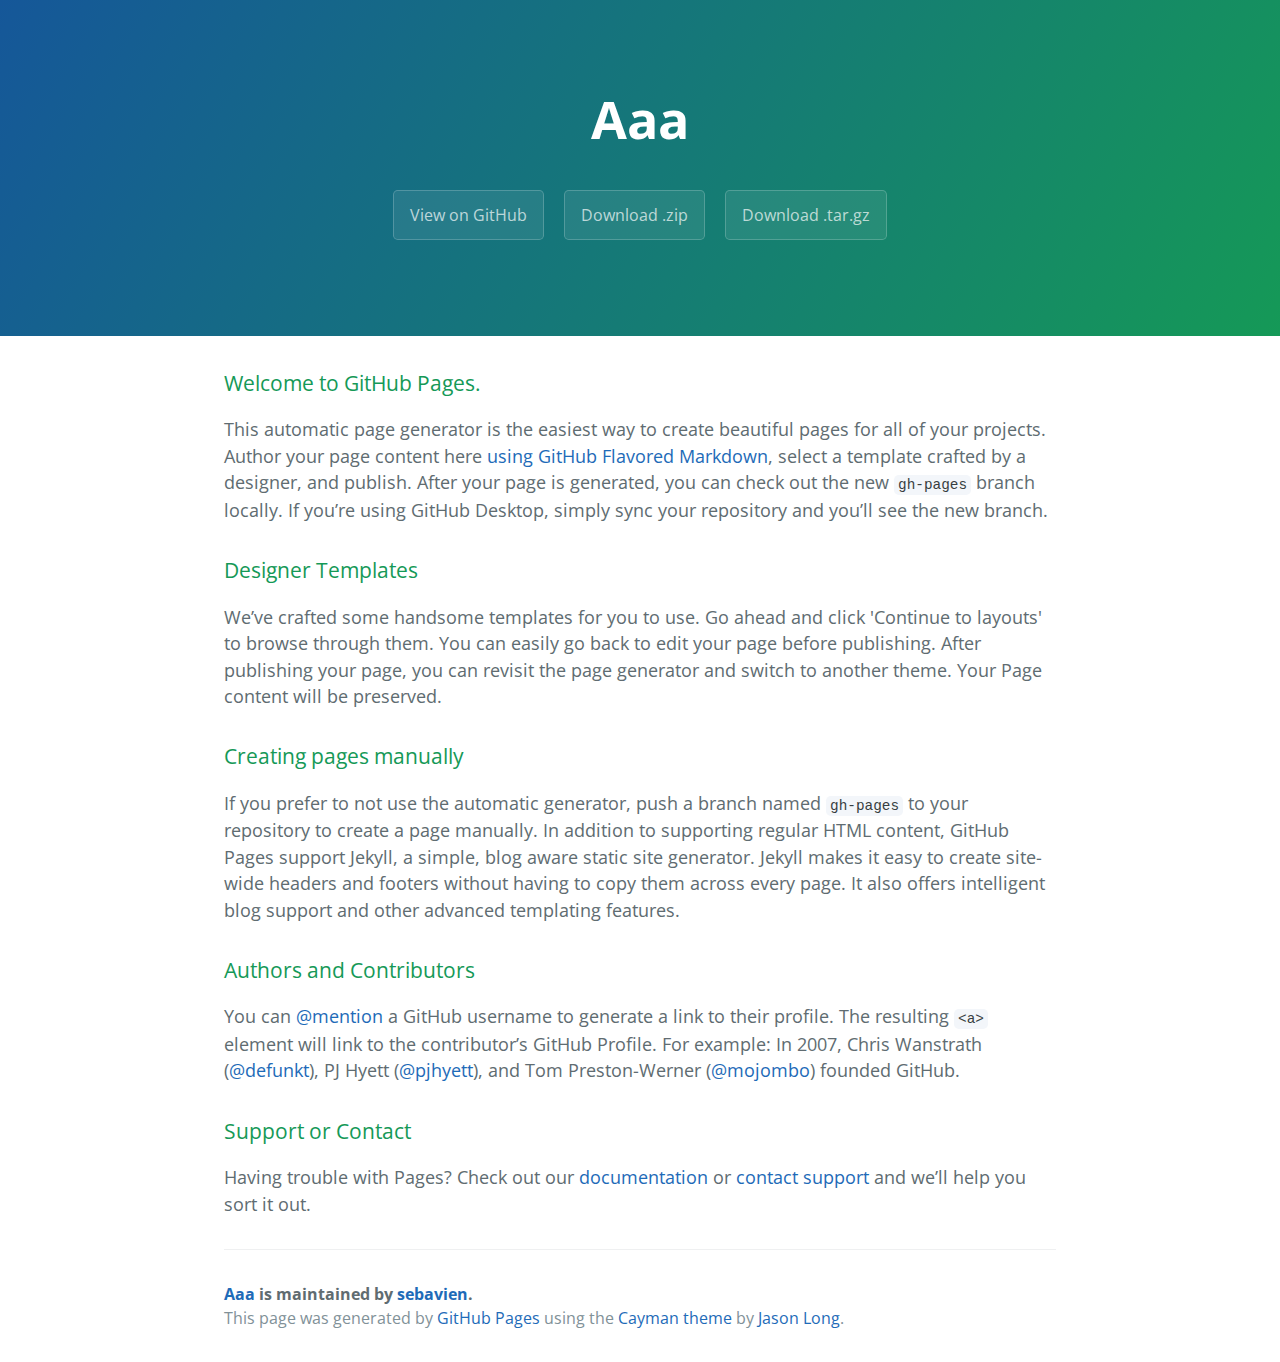
<file: index.html>
<!DOCTYPE html>
<html lang="en-us">
  <head>
    <meta charset="UTF-8">
    <title>Aaa by sebavien</title>
    <meta name="viewport" content="width=device-width, initial-scale=1">
    <link rel="stylesheet" type="text/css" href="stylesheets/normalize.css" media="screen">
    <link href='https://fonts.googleapis.com/css?family=Open+Sans:400,700' rel='stylesheet' type='text/css'>
    <link rel="stylesheet" type="text/css" href="stylesheets/stylesheet.css" media="screen">
    <link rel="stylesheet" type="text/css" href="stylesheets/github-light.css" media="screen">
  </head>
  <body>
    <section class="page-header">
      <h1 class="project-name">Aaa</h1>
      <h2 class="project-tagline"></h2>
      <a href="https://github.com/sebavien/aaa" class="btn">View on GitHub</a>
      <a href="https://github.com/sebavien/aaa/zipball/master" class="btn">Download .zip</a>
      <a href="https://github.com/sebavien/aaa/tarball/master" class="btn">Download .tar.gz</a>
    </section>

    <section class="main-content">
      <h3>
<a id="welcome-to-github-pages" class="anchor" href="#welcome-to-github-pages" aria-hidden="true"><span aria-hidden="true" class="octicon octicon-link"></span></a>Welcome to GitHub Pages.</h3>

<p>This automatic page generator is the easiest way to create beautiful pages for all of your projects. Author your page content here <a href="https://guides.github.com/features/mastering-markdown/">using GitHub Flavored Markdown</a>, select a template crafted by a designer, and publish. After your page is generated, you can check out the new <code>gh-pages</code> branch locally. If you’re using GitHub Desktop, simply sync your repository and you’ll see the new branch.</p>

<h3>
<a id="designer-templates" class="anchor" href="#designer-templates" aria-hidden="true"><span aria-hidden="true" class="octicon octicon-link"></span></a>Designer Templates</h3>

<p>We’ve crafted some handsome templates for you to use. Go ahead and click 'Continue to layouts' to browse through them. You can easily go back to edit your page before publishing. After publishing your page, you can revisit the page generator and switch to another theme. Your Page content will be preserved.</p>

<h3>
<a id="creating-pages-manually" class="anchor" href="#creating-pages-manually" aria-hidden="true"><span aria-hidden="true" class="octicon octicon-link"></span></a>Creating pages manually</h3>

<p>If you prefer to not use the automatic generator, push a branch named <code>gh-pages</code> to your repository to create a page manually. In addition to supporting regular HTML content, GitHub Pages support Jekyll, a simple, blog aware static site generator. Jekyll makes it easy to create site-wide headers and footers without having to copy them across every page. It also offers intelligent blog support and other advanced templating features.</p>

<h3>
<a id="authors-and-contributors" class="anchor" href="#authors-and-contributors" aria-hidden="true"><span aria-hidden="true" class="octicon octicon-link"></span></a>Authors and Contributors</h3>

<p>You can <a href="https://help.github.com/articles/basic-writing-and-formatting-syntax/#mentioning-users-and-teams" class="user-mention">@mention</a> a GitHub username to generate a link to their profile. The resulting <code>&lt;a&gt;</code> element will link to the contributor’s GitHub Profile. For example: In 2007, Chris Wanstrath (<a href="https://github.com/defunkt" class="user-mention">@defunkt</a>), PJ Hyett (<a href="https://github.com/pjhyett" class="user-mention">@pjhyett</a>), and Tom Preston-Werner (<a href="https://github.com/mojombo" class="user-mention">@mojombo</a>) founded GitHub.</p>

<h3>
<a id="support-or-contact" class="anchor" href="#support-or-contact" aria-hidden="true"><span aria-hidden="true" class="octicon octicon-link"></span></a>Support or Contact</h3>

<p>Having trouble with Pages? Check out our <a href="https://help.github.com/pages">documentation</a> or <a href="https://github.com/contact">contact support</a> and we’ll help you sort it out.</p>

      <footer class="site-footer">
        <span class="site-footer-owner"><a href="https://github.com/sebavien/aaa">Aaa</a> is maintained by <a href="https://github.com/sebavien">sebavien</a>.</span>

        <span class="site-footer-credits">This page was generated by <a href="https://pages.github.com">GitHub Pages</a> using the <a href="https://github.com/jasonlong/cayman-theme">Cayman theme</a> by <a href="https://twitter.com/jasonlong">Jason Long</a>.</span>
      </footer>

    </section>

  
  </body>
</html>
</file>
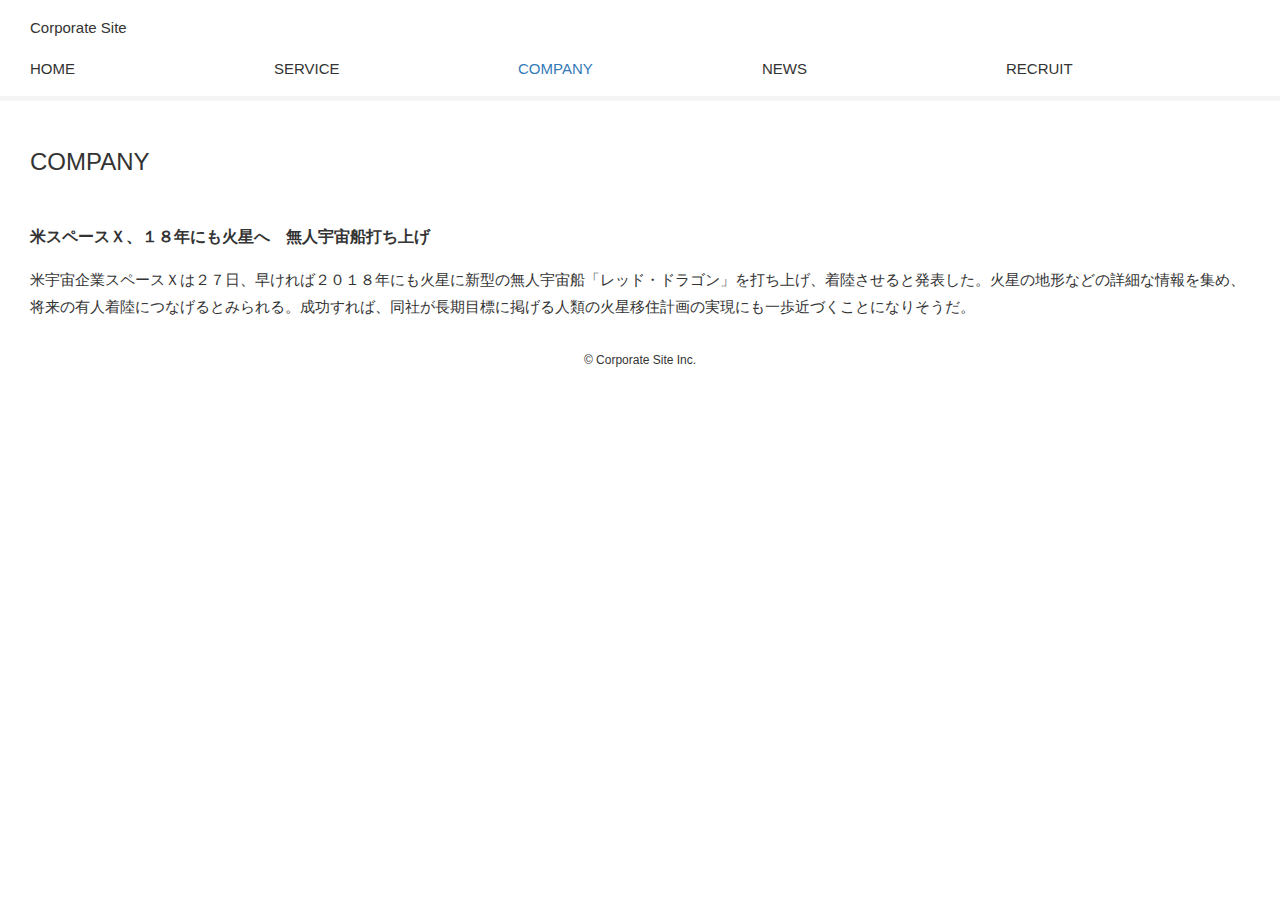
<file: company/index.html>
<!DOCTYPE html>
<html lang="ja">
<head>
<meta charset="utf-8">
<meta name="viewport" content="width=device-width, initial-scale=1">
<title></title>
<link rel="stylesheet" href="../css/reset.css">
<link rel="stylesheet" href="../css/style.css">
<style>

</style>
<script src="http://ajax.googleapis.com/ajax/libs/jquery/2.1.1/jquery.min.js"></script>
<script src="http://www.greenmarble.jp/debug.js"></script>
<script>
$(function(){

});
</script>
</head>
<body>
<div id="header-wrapper">
	<header>
		<span id="sitelogo">Corporate Site</span>
		<nav id="gnav">
			<ul id="gnavList">
				<li><a href="../index.html">HOME</a></li>
				<li><a href="../service/index.html">SERVICE</a></li>
				<li class="active"><a href="../company/index.html">COMPANY</a></li>
				<li><a href="../news/index.html">NEWS</a></li>
				<li><a href="../recruit/index.html">RECRUIT</a></li>
			</ul>
		</nav>
	</header>
</div>
<div class="contents-wrapper">
	<main class="contents">
		<h1>COMPANY</h1>
		<article>
			<h2>米スペースＸ、１８年にも火星へ　無人宇宙船打ち上げ</h2>
			<p>米宇宙企業スペースＸは２７日、早ければ２０１８年にも火星に新型の無人宇宙船「レッド・ドラゴン」を打ち上げ、着陸させると発表した。火星の地形などの詳細な情報を集め、将来の有人着陸につなげるとみられる。成功すれば、同社が長期目標に掲げる人類の火星移住計画の実現にも一歩近づくことになりそうだ。</p>
		</article>
	</main>
</div>
<div id="footer-wrapper">
	<footer>
		<p>&copy; Corporate Site Inc.</p>
	</footer>
</div>
</body>
</html>
</file>
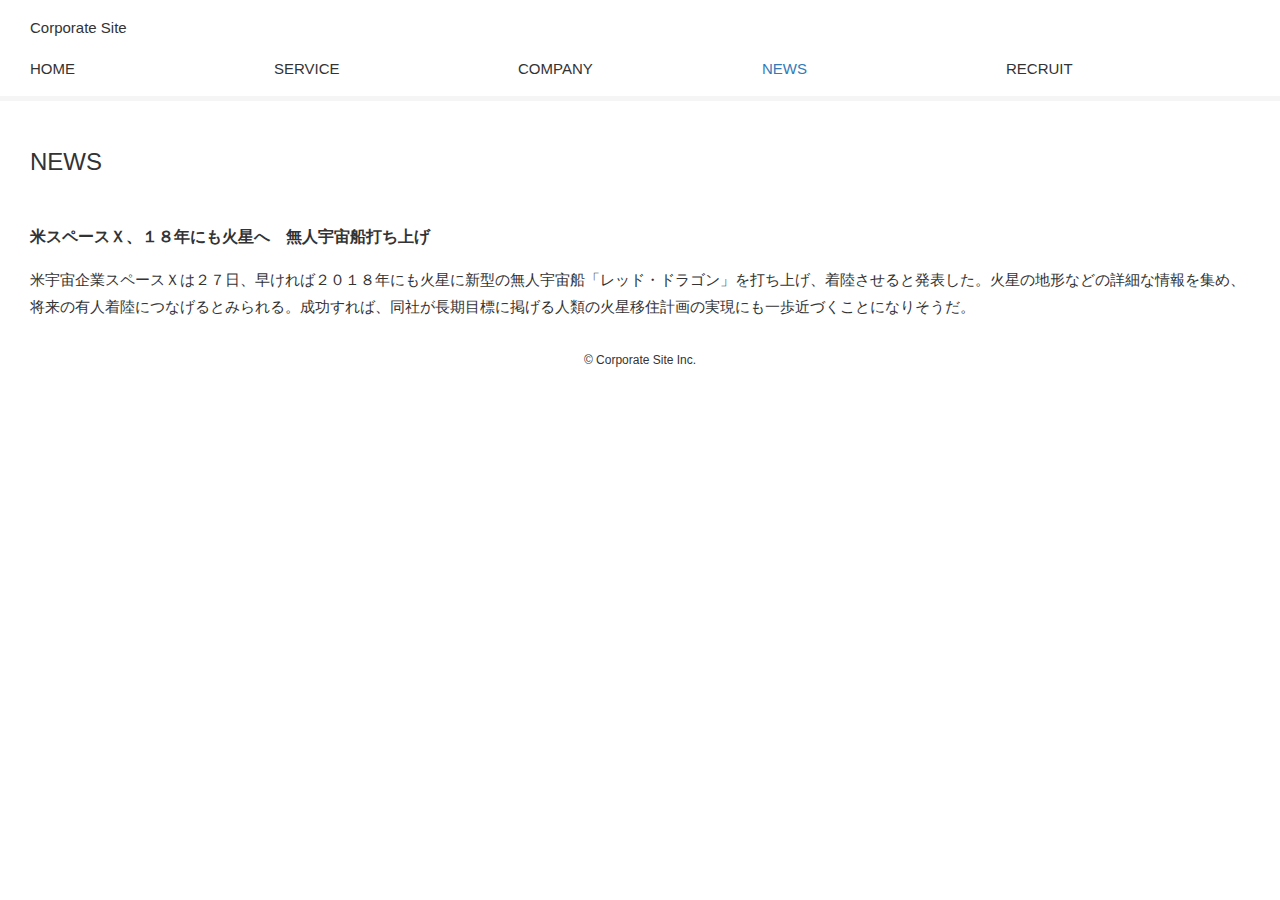
<file: news/index.html>
<!DOCTYPE html>
<html lang="ja">
<head>
<meta charset="utf-8">
<meta name="viewport" content="width=device-width, initial-scale=1">
<title></title>
<link rel="stylesheet" href="../css/reset.css">
<link rel="stylesheet" href="../css/style.css">
<style>

</style>
<script src="http://ajax.googleapis.com/ajax/libs/jquery/2.1.1/jquery.min.js"></script>
<script src="http://www.greenmarble.jp/debug.js"></script>
<script>
$(function(){

});
</script>
</head>
<body>
<div id="header-wrapper">
	<header>
		<span id="sitelogo">Corporate Site</span>
		<nav id="gnav">
			<ul id="gnavList">
				<li><a href="../index.html">HOME</a></li>
				<li><a href="../service/index.html">SERVICE</a></li>
				<li><a href="../company/index.html">COMPANY</a></li>
				<li class="active"><a href="../news/index.html">NEWS</a></li>
				<li><a href="../recruit/index.html">RECRUIT</a></li>
			</ul>
		</nav>
	</header>
</div>
<div class="contents-wrapper">
	<main class="contents">
		<h1>NEWS</h1>
		<article>
			<h2>米スペースＸ、１８年にも火星へ　無人宇宙船打ち上げ</h2>
			<p>米宇宙企業スペースＸは２７日、早ければ２０１８年にも火星に新型の無人宇宙船「レッド・ドラゴン」を打ち上げ、着陸させると発表した。火星の地形などの詳細な情報を集め、将来の有人着陸につなげるとみられる。成功すれば、同社が長期目標に掲げる人類の火星移住計画の実現にも一歩近づくことになりそうだ。</p>
		</article>
	</main>
</div>
<div id="footer-wrapper">
	<footer>
		<p>&copy; Corporate Site Inc.</p>
	</footer>
</div>
</body>
</html>
</file>
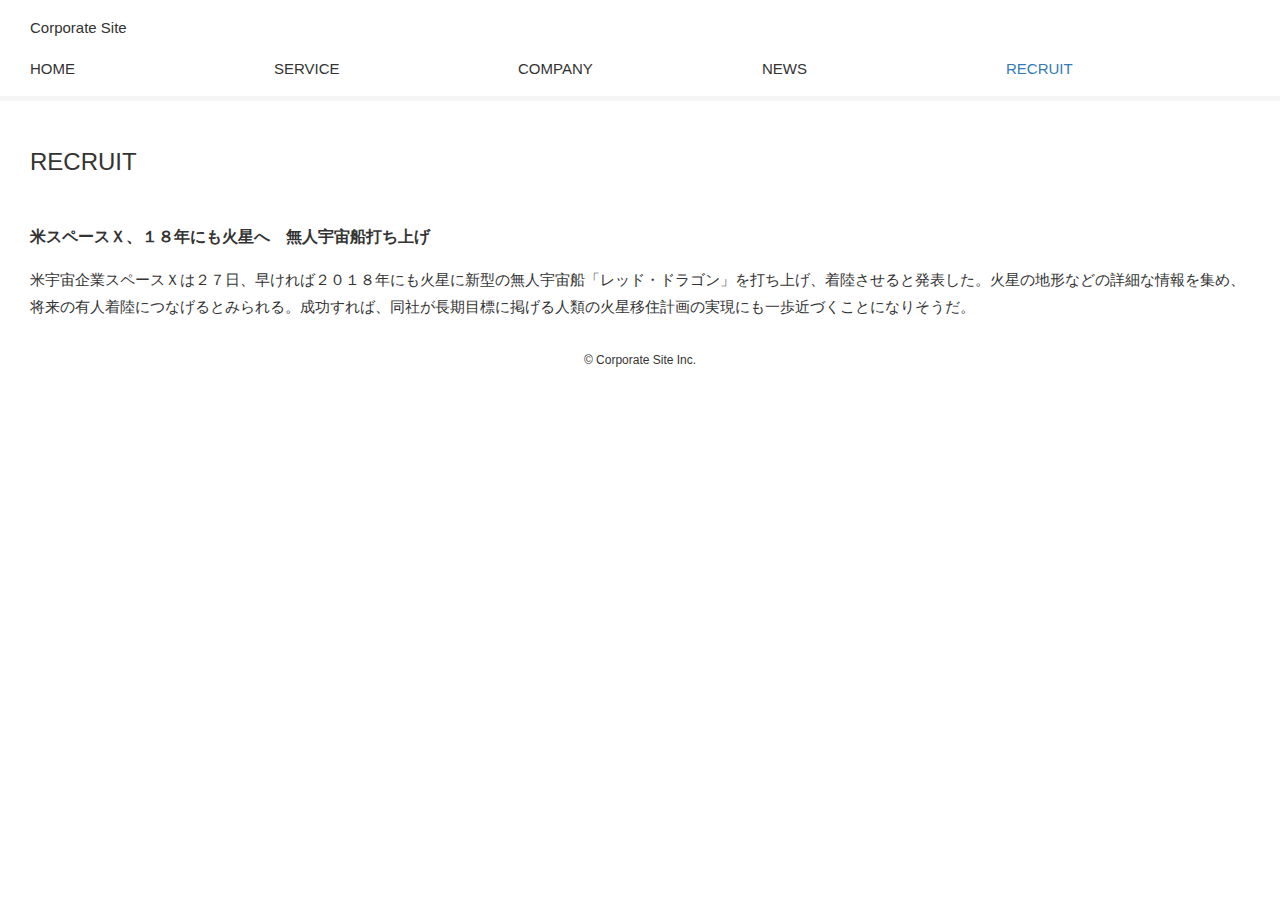
<file: recruit/index.html>
<!DOCTYPE html>
<html lang="ja">
<head>
<meta charset="utf-8">
<meta name="viewport" content="width=device-width, initial-scale=1">
<title></title>
<link rel="stylesheet" href="../css/reset.css">
<link rel="stylesheet" href="../css/style.css">
<style>

</style>
<script src="http://ajax.googleapis.com/ajax/libs/jquery/2.1.1/jquery.min.js"></script>
<script src="http://www.greenmarble.jp/debug.js"></script>
<script>
$(function(){

});
</script>
</head>
<body>
<div id="header-wrapper">
	<header>
		<span id="sitelogo">Corporate Site</span>
		<nav id="gnav">
			<ul id="gnavList">
				<li><a href="../index.html">HOME</a></li>
				<li><a href="../service/index.html">SERVICE</a></li>
				<li><a href="../company/index.html">COMPANY</a></li>
				<li><a href="../news/index.html">NEWS</a></li>
				<li class="active"><a href="../recruit/index.html">RECRUIT</a></li>
			</ul>
		</nav>
	</header>
</div>
<div class="contents-wrapper">
	<main class="contents">
		<h1>RECRUIT</h1>
		<article>
			<h2>米スペースＸ、１８年にも火星へ　無人宇宙船打ち上げ</h2>
			<p>米宇宙企業スペースＸは２７日、早ければ２０１８年にも火星に新型の無人宇宙船「レッド・ドラゴン」を打ち上げ、着陸させると発表した。火星の地形などの詳細な情報を集め、将来の有人着陸につなげるとみられる。成功すれば、同社が長期目標に掲げる人類の火星移住計画の実現にも一歩近づくことになりそうだ。</p>
		</article>
	</main>
</div>
<div id="footer-wrapper">
	<footer>
		<p>&copy; Corporate Site Inc.</p>
	</footer>
</div>
</body>
</html>
</file>
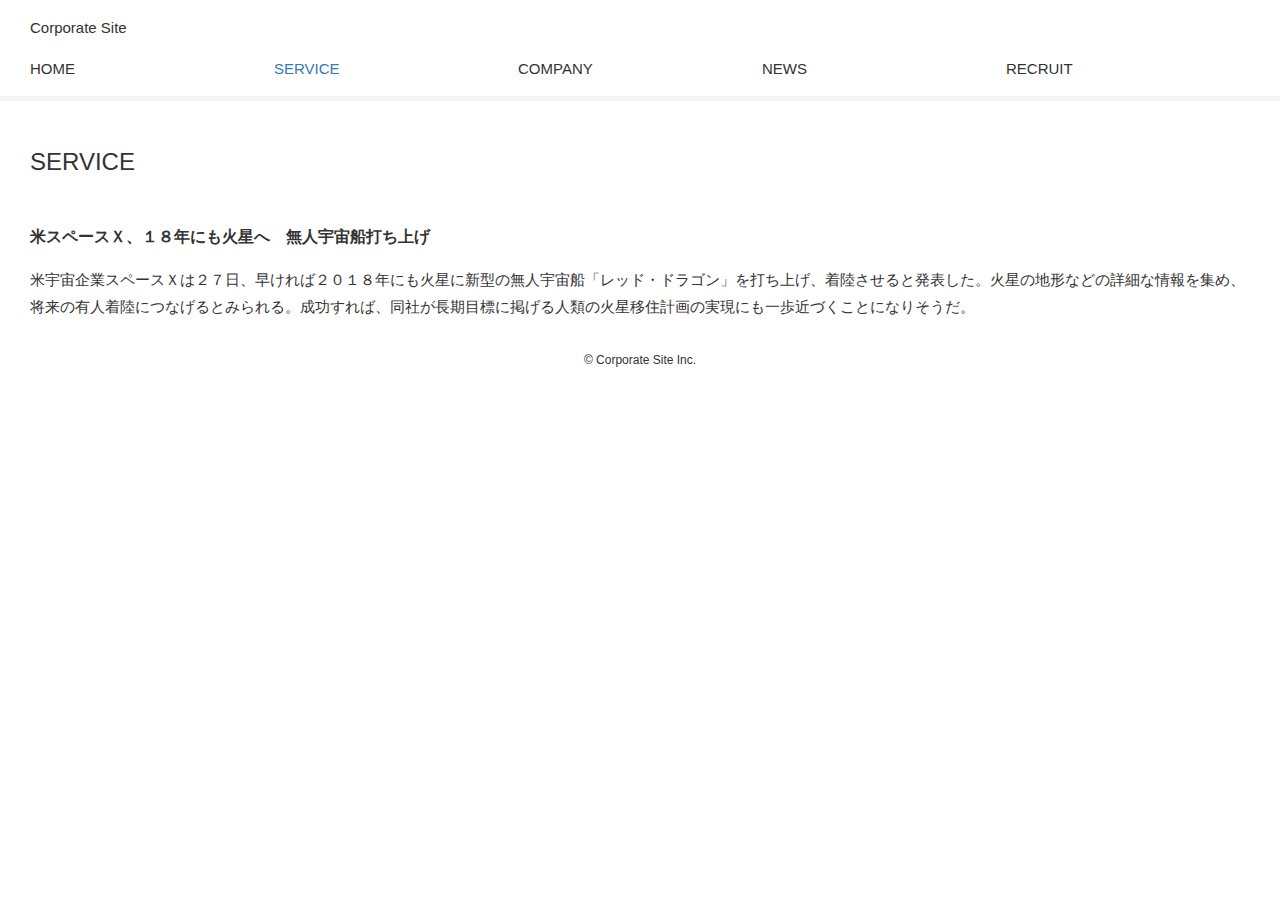
<file: service/index.html>
<!DOCTYPE html>
<html lang="ja">
<head>
<meta charset="utf-8">
<meta name="viewport" content="width=device-width, initial-scale=1">
<title></title>
<link rel="stylesheet" href="../css/reset.css">
<link rel="stylesheet" href="../css/style.css">
<style>

</style>
<script src="http://ajax.googleapis.com/ajax/libs/jquery/2.1.1/jquery.min.js"></script>
<script src="http://www.greenmarble.jp/debug.js"></script>
<script>
$(function(){

});
</script>
</head>
<body>
<div id="header-wrapper">
	<header>
		<span id="sitelogo">Corporate Site</span>
		<nav id="gnav">
			<ul id="gnavList">
				<li><a href="../index.html">HOME</a></li>
				<li class="active"><a href="../service/index.html">SERVICE</a></li>
				<li><a href="../company/index.html">COMPANY</a></li>
				<li><a href="../news/index.html">NEWS</a></li>
				<li><a href="../recruit/index.html">RECRUIT</a></li>
			</ul>
		</nav>
	</header>
</div>
<div class="contents-wrapper">
	<main class="contents">
		<h1>SERVICE</h1>
		<article>
			<h2>米スペースＸ、１８年にも火星へ　無人宇宙船打ち上げ</h2>
			<p>米宇宙企業スペースＸは２７日、早ければ２０１８年にも火星に新型の無人宇宙船「レッド・ドラゴン」を打ち上げ、着陸させると発表した。火星の地形などの詳細な情報を集め、将来の有人着陸につなげるとみられる。成功すれば、同社が長期目標に掲げる人類の火星移住計画の実現にも一歩近づくことになりそうだ。</p>
		</article>
	</main>
</div>
<div id="footer-wrapper">
	<footer>
		<p>&copy; Corporate Site Inc.</p>
	</footer>
</div>
</body>
</html>
</file>
<file: stylesheets/stylesheet.css>
* {
  box-sizing: border-box; }

body {
  padding: 0;
  margin: 0;
  font-family: "Open Sans", "Helvetica Neue", Helvetica, Arial, sans-serif;
  font-size: 16px;
  line-height: 1.5;
  color: #606c71; }

a {
  color: #1e6bb8;
  text-decoration: none; }
  a:hover {
    text-decoration: underline; }

.btn {
  display: inline-block;
  margin-bottom: 1rem;
  color: rgba(255, 255, 255, 0.7);
  background-color: rgba(255, 255, 255, 0.08);
  border-color: rgba(255, 255, 255, 0.2);
  border-style: solid;
  border-width: 1px;
  border-radius: 0.3rem;
  transition: color 0.2s, background-color 0.2s, border-color 0.2s; }
  .btn + .btn {
    margin-left: 1rem; }

.btn:hover {
  color: rgba(255, 255, 255, 0.8);
  text-decoration: none;
  background-color: rgba(255, 255, 255, 0.2);
  border-color: rgba(255, 255, 255, 0.3); }

@media screen and (min-width: 64em) {
  .btn {
    padding: 0.75rem 1rem; } }

@media screen and (min-width: 42em) and (max-width: 64em) {
  .btn {
    padding: 0.6rem 0.9rem;
    font-size: 0.9rem; } }

@media screen and (max-width: 42em) {
  .btn {
    display: block;
    width: 100%;
    padding: 0.75rem;
    font-size: 0.9rem; }
    .btn + .btn {
      margin-top: 1rem;
      margin-left: 0; } }

.page-header {
  color: #fff;
  text-align: center;
  background-color: #159957;
  background-image: linear-gradient(120deg, #155799, #159957); }

@media screen and (min-width: 64em) {
  .page-header {
    padding: 5rem 6rem; } }

@media screen and (min-width: 42em) and (max-width: 64em) {
  .page-header {
    padding: 3rem 4rem; } }

@media screen and (max-width: 42em) {
  .page-header {
    padding: 2rem 1rem; } }

.project-name {
  margin-top: 0;
  margin-bottom: 0.1rem; }

@media screen and (min-width: 64em) {
  .project-name {
    font-size: 3.25rem; } }

@media screen and (min-width: 42em) and (max-width: 64em) {
  .project-name {
    font-size: 2.25rem; } }

@media screen and (max-width: 42em) {
  .project-name {
    font-size: 1.75rem; } }

.project-tagline {
  margin-bottom: 2rem;
  font-weight: normal;
  opacity: 0.7; }

@media screen and (min-width: 64em) {
  .project-tagline {
    font-size: 1.25rem; } }

@media screen and (min-width: 42em) and (max-width: 64em) {
  .project-tagline {
    font-size: 1.15rem; } }

@media screen and (max-width: 42em) {
  .project-tagline {
    font-size: 1rem; } }

.main-content :first-child {
  margin-top: 0; }
.main-content img {
  max-width: 100%; }
.main-content h1, .main-content h2, .main-content h3, .main-content h4, .main-content h5, .main-content h6 {
  margin-top: 2rem;
  margin-bottom: 1rem;
  font-weight: normal;
  color: #159957; }
.main-content p {
  margin-bottom: 1em; }
.main-content code {
  padding: 2px 4px;
  font-family: Consolas, "Liberation Mono", Menlo, Courier, monospace;
  font-size: 0.9rem;
  color: #383e41;
  background-color: #f3f6fa;
  border-radius: 0.3rem; }
.main-content pre {
  padding: 0.8rem;
  margin-top: 0;
  margin-bottom: 1rem;
  font: 1rem Consolas, "Liberation Mono", Menlo, Courier, monospace;
  color: #567482;
  word-wrap: normal;
  background-color: #f3f6fa;
  border: solid 1px #dce6f0;
  border-radius: 0.3rem; }
  .main-content pre > code {
    padding: 0;
    margin: 0;
    font-size: 0.9rem;
    color: #567482;
    word-break: normal;
    white-space: pre;
    background: transparent;
    border: 0; }
.main-content .highlight {
  margin-bottom: 1rem; }
  .main-content .highlight pre {
    margin-bottom: 0;
    word-break: normal; }
.main-content .highlight pre, .main-content pre {
  padding: 0.8rem;
  overflow: auto;
  font-size: 0.9rem;
  line-height: 1.45;
  border-radius: 0.3rem; }
.main-content pre code, .main-content pre tt {
  display: inline;
  max-width: initial;
  padding: 0;
  margin: 0;
  overflow: initial;
  line-height: inherit;
  word-wrap: normal;
  background-color: transparent;
  border: 0; }
  .main-content pre code:before, .main-content pre code:after, .main-content pre tt:before, .main-content pre tt:after {
    content: normal; }
.main-content ul, .main-content ol {
  margin-top: 0; }
.main-content blockquote {
  padding: 0 1rem;
  margin-left: 0;
  color: #819198;
  border-left: 0.3rem solid #dce6f0; }
  .main-content blockquote > :first-child {
    margin-top: 0; }
  .main-content blockquote > :last-child {
    margin-bottom: 0; }
.main-content table {
  display: block;
  width: 100%;
  overflow: auto;
  word-break: normal;
  word-break: keep-all; }
  .main-content table th {
    font-weight: bold; }
  .main-content table th, .main-content table td {
    padding: 0.5rem 1rem;
    border: 1px solid #e9ebec; }
.main-content dl {
  padding: 0; }
  .main-content dl dt {
    padding: 0;
    margin-top: 1rem;
    font-size: 1rem;
    font-weight: bold; }
  .main-content dl dd {
    padding: 0;
    margin-bottom: 1rem; }
.main-content hr {
  height: 2px;
  padding: 0;
  margin: 1rem 0;
  background-color: #eff0f1;
  border: 0; }

@media screen and (min-width: 64em) {
  .main-content {
    max-width: 64rem;
    padding: 2rem 6rem;
    margin: 0 auto;
    font-size: 1.1rem; } }

@media screen and (min-width: 42em) and (max-width: 64em) {
  .main-content {
    padding: 2rem 4rem;
    font-size: 1.1rem; } }

@media screen and (max-width: 42em) {
  .main-content {
    padding: 2rem 1rem;
    font-size: 1rem; } }

.site-footer {
  padding-top: 2rem;
  margin-top: 2rem;
  border-top: solid 1px #eff0f1; }

.site-footer-owner {
  display: block;
  font-weight: bold; }

.site-footer-credits {
  color: #819198; }

@media screen and (min-width: 64em) {
  .site-footer {
    font-size: 1rem; } }

@media screen and (min-width: 42em) and (max-width: 64em) {
  .site-footer {
    font-size: 1rem; } }

@media screen and (max-width: 42em) {
  .site-footer {
    font-size: 0.9rem; } }
</file>
<file: stylesheets/github-light.css>
/*
The MIT License (MIT)

Copyright (c) 2015 GitHub, Inc.

Permission is hereby granted, free of charge, to any person obtaining a copy
of this software and associated documentation files (the "Software"), to deal
in the Software without restriction, including without limitation the rights
to use, copy, modify, merge, publish, distribute, sublicense, and/or sell
copies of the Software, and to permit persons to whom the Software is
furnished to do so, subject to the following conditions:

The above copyright notice and this permission notice shall be included in all
copies or substantial portions of the Software.

THE SOFTWARE IS PROVIDED "AS IS", WITHOUT WARRANTY OF ANY KIND, EXPRESS OR
IMPLIED, INCLUDING BUT NOT LIMITED TO THE WARRANTIES OF MERCHANTABILITY,
FITNESS FOR A PARTICULAR PURPOSE AND NONINFRINGEMENT. IN NO EVENT SHALL THE
AUTHORS OR COPYRIGHT HOLDERS BE LIABLE FOR ANY CLAIM, DAMAGES OR OTHER
LIABILITY, WHETHER IN AN ACTION OF CONTRACT, TORT OR OTHERWISE, ARISING FROM,
OUT OF OR IN CONNECTION WITH THE SOFTWARE OR THE USE OR OTHER DEALINGS IN THE
SOFTWARE.

*/

.pl-c /* comment */ {
  color: #969896;
}

.pl-c1      /* constant, markup.raw, meta.diff.header, meta.module-reference, meta.property-name, support, support.constant, support.variable, variable.other.constant */,
.pl-s .pl-v /* string variable */ {
  color: #0086b3;
}

.pl-e  /* entity */,
.pl-en /* entity.name */ {
  color: #795da3;
}

.pl-s .pl-s1 /* string source */,
.pl-smi      /* storage.modifier.import, storage.modifier.package, storage.type.java, variable.other, variable.parameter.function */ {
  color: #333;
}

.pl-ent /* entity.name.tag */ {
  color: #63a35c;
}

.pl-k /* keyword, storage, storage.type */ {
  color: #a71d5d;
}

.pl-pds              /* punctuation.definition.string, string.regexp.character-class */,
.pl-s                /* string */,
.pl-s .pl-pse .pl-s1 /* string punctuation.section.embedded source */,
.pl-sr               /* string.regexp */,
.pl-sr .pl-cce       /* string.regexp constant.character.escape */,
.pl-sr .pl-sra       /* string.regexp string.regexp.arbitrary-repitition */,
.pl-sr .pl-sre       /* string.regexp source.ruby.embedded */ {
  color: #183691;
}

.pl-v /* variable */ {
  color: #ed6a43;
}

.pl-id /* invalid.deprecated */ {
  color: #b52a1d;
}

.pl-ii /* invalid.illegal */ {
  background-color: #b52a1d;
  color: #f8f8f8;
}

.pl-sr .pl-cce /* string.regexp constant.character.escape */ {
  color: #63a35c;
  font-weight: bold;
}

.pl-ml /* markup.list */ {
  color: #693a17;
}

.pl-mh        /* markup.heading */,
.pl-mh .pl-en /* markup.heading entity.name */,
.pl-ms        /* meta.separator */ {
  color: #1d3e81;
  font-weight: bold;
}

.pl-mq /* markup.quote */ {
  color: #008080;
}

.pl-mi /* markup.italic */ {
  color: #333;
  font-style: italic;
}

.pl-mb /* markup.bold */ {
  color: #333;
  font-weight: bold;
}

.pl-md /* markup.deleted, meta.diff.header.from-file */ {
  background-color: #ffecec;
  color: #bd2c00;
}

.pl-mi1 /* markup.inserted, meta.diff.header.to-file */ {
  background-color: #eaffea;
  color: #55a532;
}

.pl-mdr /* meta.diff.range */ {
  color: #795da3;
  font-weight: bold;
}

.pl-mo /* meta.output */ {
  color: #1d3e81;
}
</file>
<file: css/style.css>
@charset "utf-8";

/*
	blue:	337ab7
*/


/* ====================================================================== 
 common
====================================================================== */
html,body{ width:100%; }

/* ---------------------------------------------------------------------- 
 Common text
---------------------------------------------------------------------- */
html{
	font-size: 62.5%; /*10px*/
}
body{
	font-family: Verdana, Roboto, "Droid Sans", "游ゴシック", YuGothic, "ヒラギノ角ゴ ProN W3", "Hiragino Kaku Gothic ProN", "メイリオ", Meiryo, sans-serif;
	color:#333;
	font-size: 1.5em;
	line-height:1.75;
}


/* ====================================================================== 
 Anchor
====================================================================== */
a:link,a:visited{
	color:#333;
	text-decoration:none;
}
a:hover,a:hover{
	color:#333;
	text-decoration:none;
}


/* ====================================================================== 
 header
====================================================================== */
#header-wrapper{
	border-bottom:solid 5px #f5f5f5;
}
header{
	margin:0 auto;
	box-sizing:border-box;
}
/* sitelogo -------------------------------------------------------------- */
#sitelogo{
	padding:20px 0 0;
	display:inline-block;
	line-height:1;
}
/* gnav ---------------------------------------------------------------- */
#gnav{
	position:relative;
	clear:both;
}
/* gnavList ------------------------------------------------------------- */
#gnavList{
	
}
#gnavList:after{
	content: "";
	display: block;
	height: 0;
	clear: both;
}
#gnavList>li{
	width:calc(100% / 5);
	float:left;
}
#gnavList>li>a{
	padding:20px 0;
	display:block;
	line-height:1;
}
#gnavList>li.active>a{
	color:#337ab7;
}

/* ====================================================================== 
 contents
====================================================================== */
.contents-wrapper{
	margin:0 auto;
}
/* ---------------------------------------------------------------------- 
 contents
---------------------------------------------------------------------- */
.contents{
	padding-top:40px;
	margin:0 auto;
}

h1{
	margin-bottom:40px;
	font-size:2.4rem;
}
h2{
	margin-bottom:16px;
	font-size:1.6rem;
	font-weight:bold;
}

/* ====================================================================== 
 footer
====================================================================== */
#footer-wrapper{

}
footer{
	margin:0 auto;
	padding:30px 0;
	box-sizing:border-box;
	font-size:1.2rem;
	text-align:center;
}


/* ====================================================================== 
 Responsive
====================================================================== */
/* スマホ */
@media (max-width: 767px) {
	header{
		width:90%;
	}

	#gnavList>li{
		width:100%;
		float:none;
	}
	.contents{
		width:90%;
		padding-top:45px;
	}
	footer{
		width:90%;
	}
}
/* タブレット */
@media (min-width: 768px) and (max-width: 1023px) {
	header{
		width:90%;
	}

	#gnavList>li{
		width:100%;
		float:none;
	}
	.contents{
		width:90%;
		padding-top:45px;
	}
	footer{
		width:90%;
	}
}
/* PC狭 */
@media (min-width: 1024px) and (max-width: 1279px) {
	header{
		width:960px;
	}
	.contents{
		width:960px;
	}
	footer{
		width:960px;
	}
}
/* PC広 */
@media (min-width: 1280px) {
	header{
		width:1220px;
	}
	.contents{
		width:1220px;
	}
	footer{
		width:1220px;
	}
}
</file>
